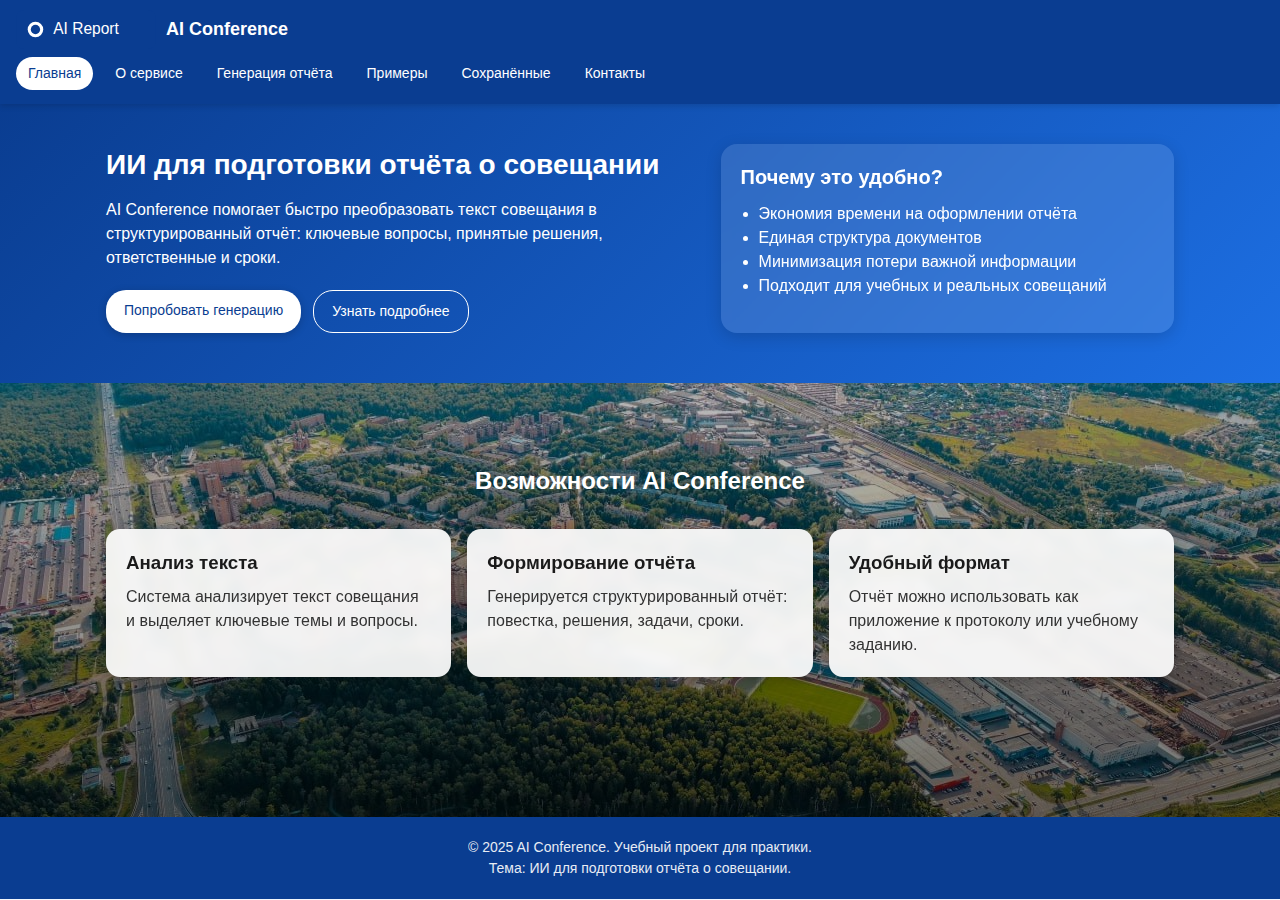
<file: index.html>
<!DOCTYPE html>
<html lang="ru">
<head>
    <meta charset="UTF-8">
    <title>AI Conference – ИИ для подготовки отчёта о совещании</title>
    <link rel="stylesheet" href="style.css">
    <script src="script.js" defer></script>
</head>

<body class="home"> <!-- ВАЖНО: класс home только на главной -->

<header class="header">
    <div class="logo">
        <img src="logo.svg" alt="Логотип AI Conference">
        <span class="logo-text">AI Conference</span>
    </div>
    <nav class="nav">
        <a href="index.html" class="active">Главная</a>
        <a href="about.html">О сервисе</a>
        <a href="generate.html">Генерация отчёта</a>
        <a href="examples.html">Примеры</a>
        <a href="saved.html">Сохранённые</a>
        <a href="contacts.html">Контакты</a>
    </nav>
</header>

<main>

    <section class="hero">
        <div class="container hero-inner">
            <div class="hero-text">
                <h1>ИИ для подготовки отчёта о совещании</h1>
                <p>
                    AI Conference помогает быстро преобразовать текст совещания в структурированный отчёт:
                    ключевые вопросы, принятые решения, ответственные и сроки.
                </p>
                <div class="hero-buttons">
                    <a href="generate.html" class="btn btn-primary">Попробовать генерацию</a>
                    <a href="about.html" class="btn btn-outline">Узнать подробнее</a>
                </div>
            </div>

            <div class="hero-card">
                <h2>Почему это удобно?</h2>
                <ul>
                    <li>Экономия времени на оформлении отчёта</li>
                    <li>Единая структура документов</li>
                    <li>Минимизация потери важной информации</li>
                    <li>Подходит для учебных и реальных совещаний</li>
                </ul>
            </div>
        </div>
    </section>

    <!-- Блок с фото Селятино -->
    <section class="features-bg">
        <div class="container">
            <h2 class="white-title">Возможности AI Conference</h2>
            <div class="grid-3">
                <div class="card dark-card">
                    <h3>Анализ текста</h3>
                    <p>Система анализирует текст совещания и выделяет ключевые темы и вопросы.</p>
                </div>

                <div class="card dark-card">
                    <h3>Формирование отчёта</h3>
                    <p>Генерируется структурированный отчёт: повестка, решения, задачи, сроки.</p>
                </div>

                <div class="card dark-card">
                    <h3>Удобный формат</h3>
                    <p>Отчёт можно использовать как приложение к протоколу или учебному заданию.</p>
                </div>
            </div>
        </div>
    </section>

</main>

<footer class="footer footer-absolute">
    <div class="footer-text">
        © 2025 AI Conference. Учебный проект для практики.<br>
        Тема: ИИ для подготовки отчёта о совещании.
    </div>
</footer>

</body>
</html>
</file>
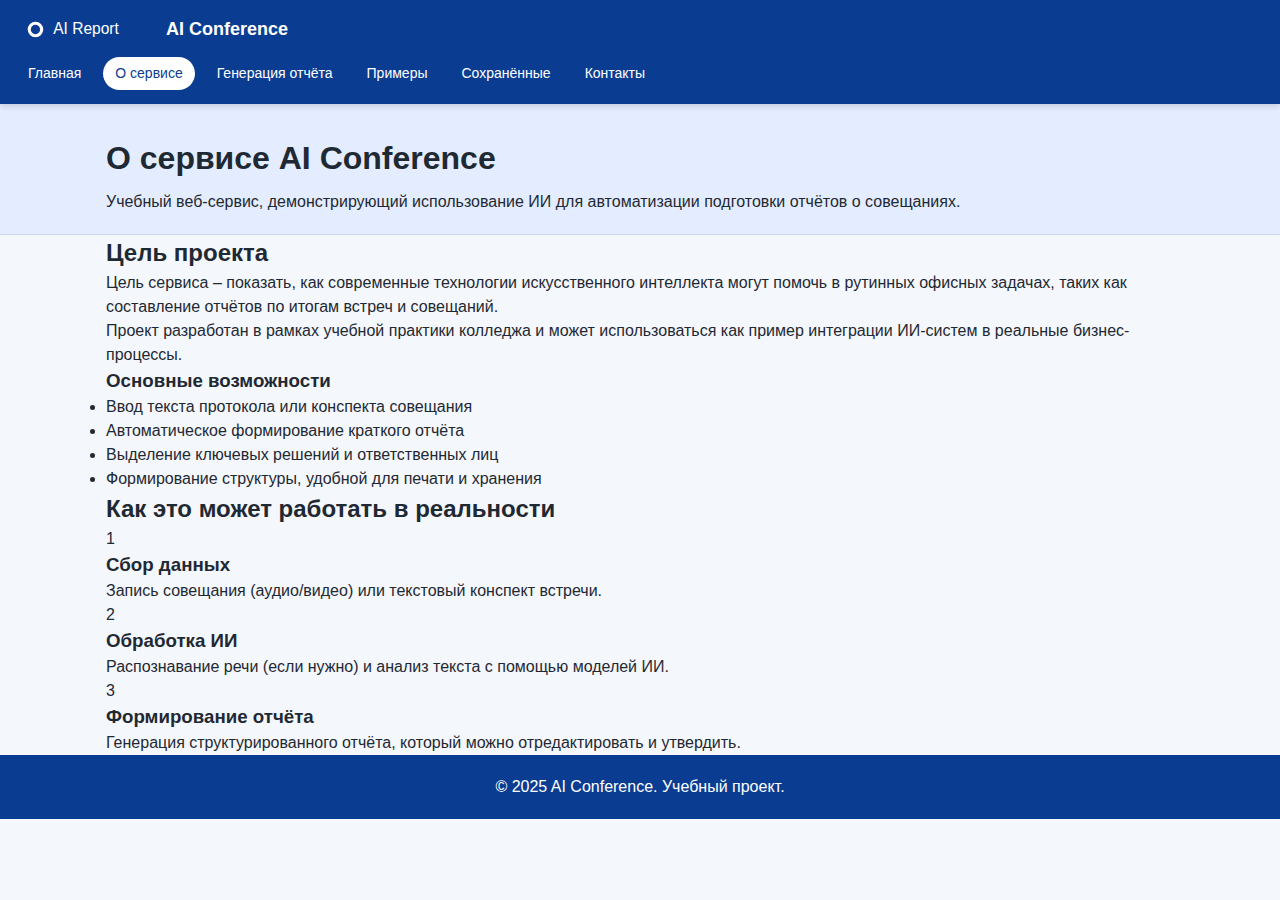
<file: about.html>
<!DOCTYPE html>
<html lang="ru">
<head>
    <meta charset="UTF-8">
    <title>О сервисе – AI Conference</title>
    <link rel="stylesheet" href="style.css">
    <script src="script.js" defer></script>
</head>
<body>

<header class="header">
    <div class="logo">
        <img src="logo.svg" alt="Логотип AI Conference">
        <span class="logo-text">AI Conference</span>
    </div>

    <nav class="nav">
        <a href="index.html">Главная</a>
        <a href="about.html" class="active">О сервисе</a>
        <a href="generate.html">Генерация отчёта</a>
        <a href="examples.html">Примеры</a>
        <a href="saved.html">Сохранённые</a>
        <a href="contacts.html">Контакты</a>
    </nav>
</header>

<main>
    <section class="page-header">
        <div class="container">
            <h1>О сервисе AI Conference</h1>
            <p>Учебный веб-сервис, демонстрирующий использование ИИ для автоматизации подготовки отчётов о совещаниях.</p>
        </div>
    </section>

    <section class="container two-cols">
        <div>
            <h2>Цель проекта</h2>
            <p>
                Цель сервиса – показать, как современные технологии искусственного интеллекта могут помочь 
                в рутинных офисных задачах, таких как составление отчётов по итогам встреч и совещаний.
            </p>
            <p>
                Проект разработан в рамках учебной практики колледжа и может использоваться как пример 
                интеграции ИИ-систем в реальные бизнес-процессы.
            </p>
        </div>

        <div class="info-box">
            <h3>Основные возможности</h3>
            <ul>
                <li>Ввод текста протокола или конспекта совещания</li>
                <li>Автоматическое формирование краткого отчёта</li>
                <li>Выделение ключевых решений и ответственных лиц</li>
                <li>Формирование структуры, удобной для печати и хранения</li>
            </ul>
        </div>
    </section>

    <section class="container">
        <h2>Как это может работать в реальности</h2>

        <div class="steps">
            <div class="step">
                <span class="step-number">1</span>
                <h3>Сбор данных</h3>
                <p>Запись совещания (аудио/видео) или текстовый конспект встречи.</p>
            </div>

            <div class="step">
                <span class="step-number">2</span>
                <h3>Обработка ИИ</h3>
                <p>Распознавание речи (если нужно) и анализ текста с помощью моделей ИИ.</p>
            </div>

            <div class="step">
                <span class="step-number">3</span>
                <h3>Формирование отчёта</h3>
                <p>Генерация структурированного отчёта, который можно отредактировать и утвердить.</p>
            </div>
        </div>
    </section>
</main>

<footer class="footer">
    <div class="container footer-inner">
        <span>© 2025 AI Conference. Учебный проект.</span>
    </div>
</footer>

</body>
</html>
</file>
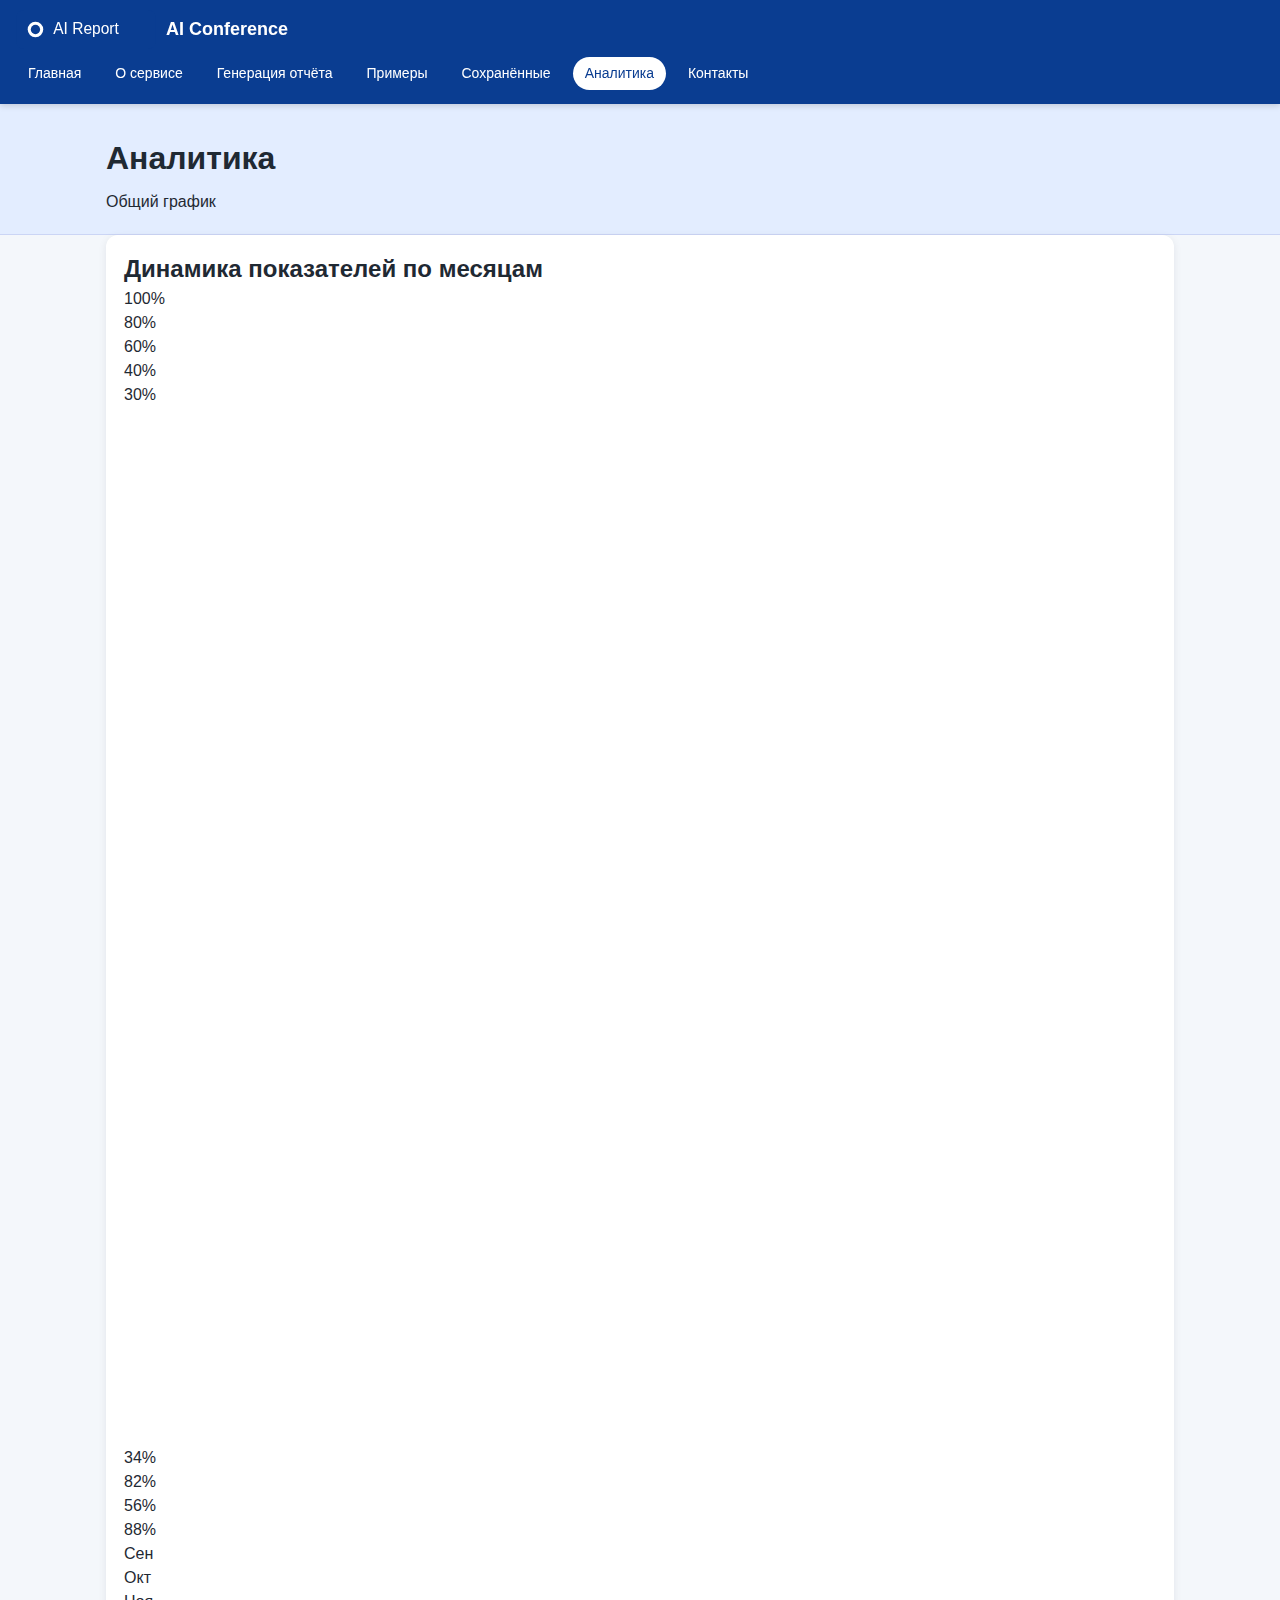
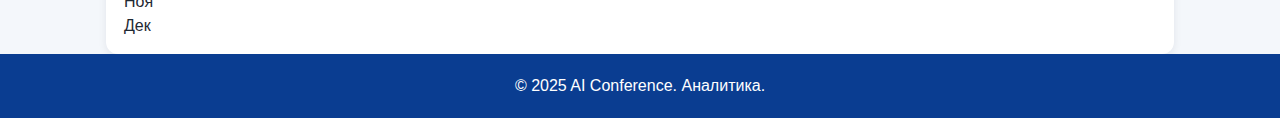
<file: analytics.html>
<!DOCTYPE html>
<html lang="ru">
<head>
    <meta charset="UTF-8">
    <title>Аналитика – AI Conference</title>
    <link rel="stylesheet" href="style.css">
    <script src="script.js" defer></script>
</head>

<body class="analytics">

<header class="header">
    <div class="logo">
        <img src="logo.svg" alt="Логотип AI Conference">
        <span class="logo-text">AI Conference</span>
    </div>

    <nav class="nav">
        <a href="index.html">Главная</a>
        <a href="about.html">О сервисе</a>
        <a href="generate.html">Генерация отчёта</a>
        <a href="examples.html">Примеры</a>
        <a href="saved.html">Сохранённые</a>
        <a href="analytics.html" class="active">Аналитика</a>
        <a href="contacts.html">Контакты</a>
    </nav>
</header>

<main>
    <section class="page-header">
        <div class="container">
            <h1>Аналитика</h1>
            <p>Общий график</p>
        </div>
    </section>

    <section class="container analytics-wrap">
        <div class="card analytics-card">
            <h2 class="analytics-title">Динамика показателей по месяцам</h2>

            <div class="chart">
                <!-- Ось Y слева -->
                <div class="chart-y">
                    <div class="y-label">100%</div>
                    <div class="y-label">80%</div>
                    <div class="y-label">60%</div>
                    <div class="y-label">40%</div>
                    <div class="y-label">30%</div>
                </div>

                <!-- Поле графика -->
                <div class="chart-plot" id="chartPlot">
                    <svg class="chart-line" id="chartLine" viewBox="0 0 100 100" preserveAspectRatio="none">
                        <!-- путь линии добавится через JS -->
                    </svg>

                    <!-- столбики добавятся через JS -->
                </div>
            </div>

            <!-- подписи месяцев -->
            <div class="chart-x" id="chartX"></div>

            <div class="chart-legend">
                <span class="legend-item">
                    <span class="legend-dot bar"></span>
                </span>
            </div>
        </div>
    </section>
</main>

<footer class="footer">
    <div class="container footer-inner">
        <span>© 2025 AI Conference. Аналитика.</span>
    </div>
</footer>

</body>
</html>
</file>
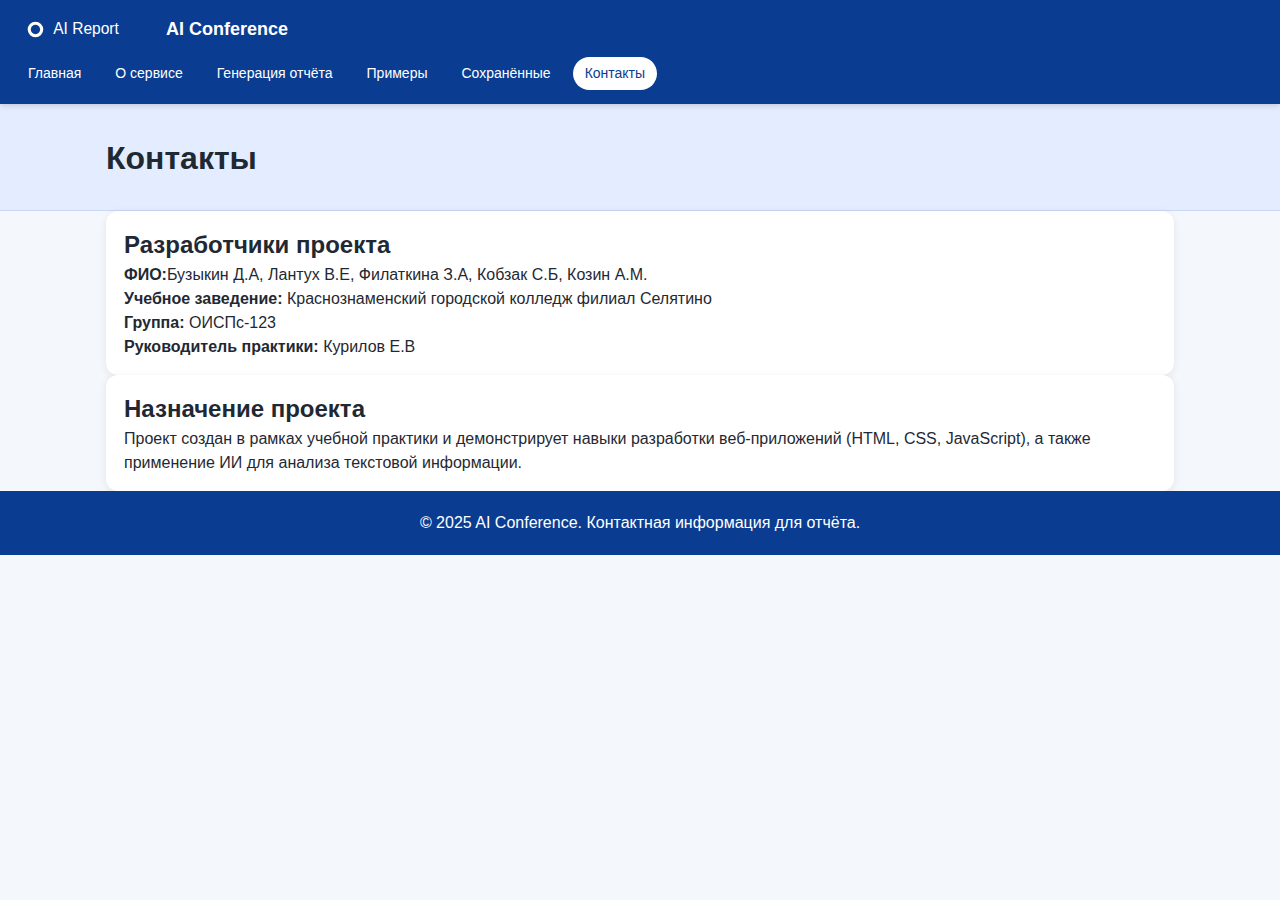
<file: contacts.html>
<!DOCTYPE html>
<html lang="ru">
<head>
    <meta charset="UTF-8">
    <title>Контакты – AI Conference</title>
    <link rel="stylesheet" href="style.css">
    <script src="script.js" defer></script>
</head>
<body>

<header class="header">
    <div class="logo">
        <img src="logo.svg" alt="Логотип AI Conference">
        <span class="logo-text">AI Conference</span>
    </div>

    <nav class="nav">
        <a href="index.html">Главная</a>
        <a href="about.html">О сервисе</a>
        <a href="generate.html">Генерация отчёта</a>
        <a href="examples.html">Примеры</a>
        <a href="saved.html">Сохранённые</a>
        <a href="contacts.html" class="active">Контакты</a>
    </nav>
</header>

<main>
    <section class="page-header">
        <div class="container">
            <h1>Контакты</h1>
            <p></p>
        </div>
    </section>

    <section class="container contacts">

        <div class="card">
            <h2>Разработчики проекта</h2>
            <p><strong>ФИО:</strong>Бузыкин Д.А, Лантух В.Е, Филаткина З.А,  Кобзак С.Б, Козин А.М.</p>
            <p><strong>Учебное заведение:</strong> Краснознаменский городской колледж филиал Селятино </p>
            <p><strong>Группа:</strong> ОИСПс-123 </p>
            <p><strong>Руководитель практики:</strong> Курилов Е.В</p>
        </div>

        <div class="card">
            <h2>Назначение проекта</h2>
            <p>
                Проект создан в рамках учебной практики и демонстрирует навыки разработки веб-приложений 
                (HTML, CSS, JavaScript), а также применение ИИ для анализа текстовой информации.
            </p>
            <p>
                
            </p>
        </div>

    </section>
</main>

<footer class="footer">
    <div class="container footer-inner">
        <span>© 2025 AI Conference. Контактная информация для отчёта.</span>
    </div>
</footer>

</body>
</html>
</file>
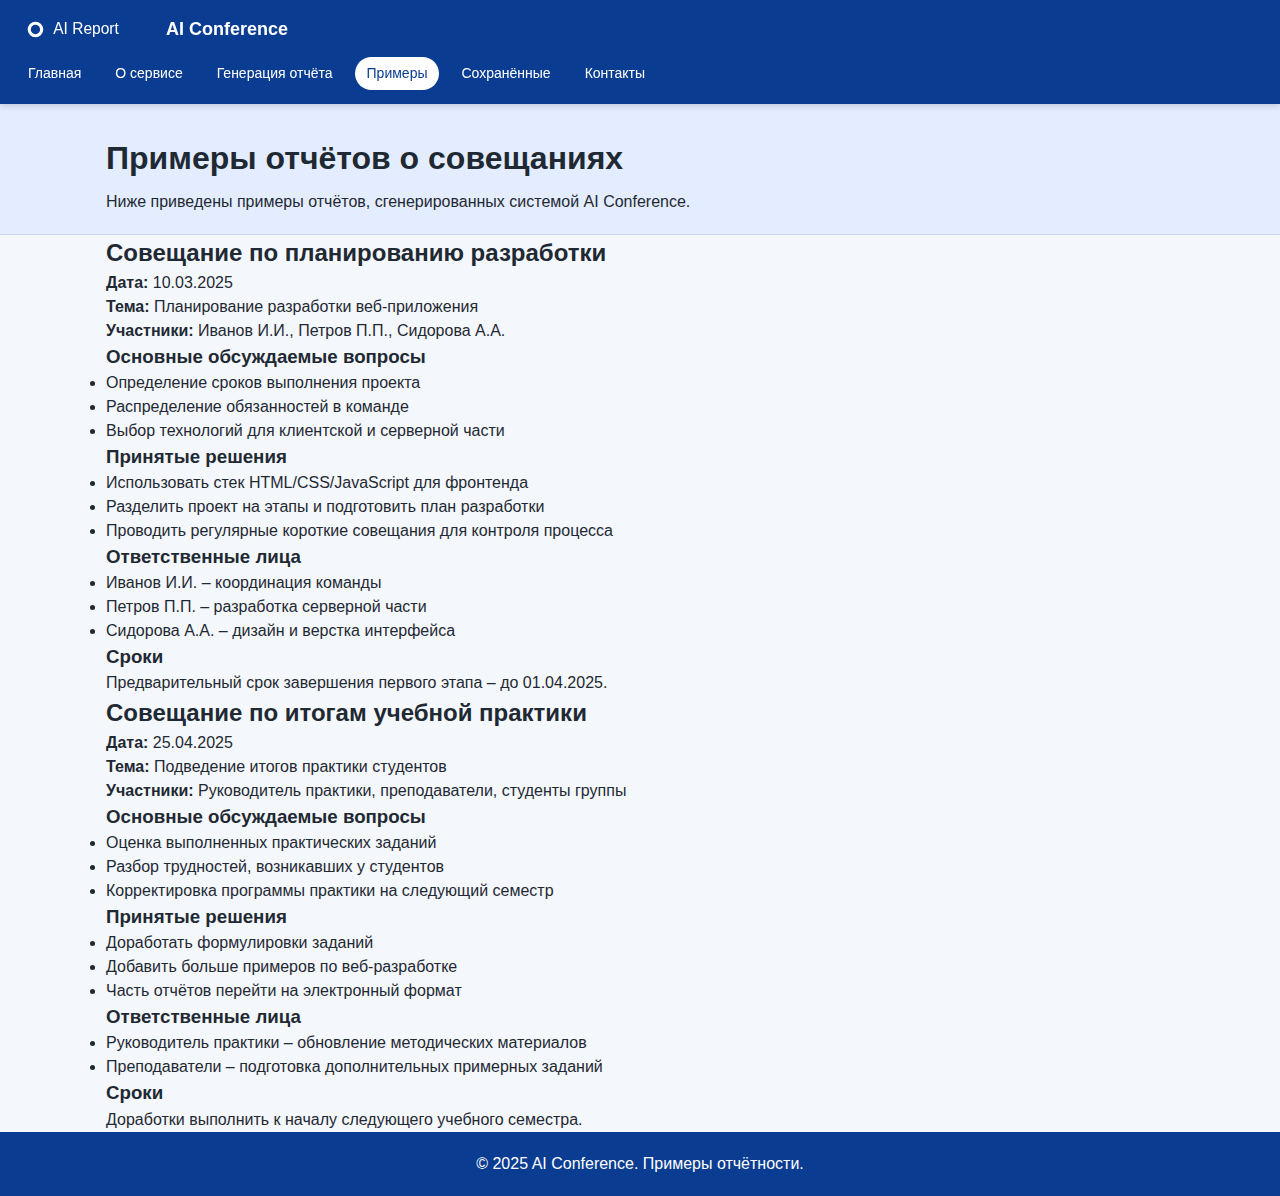
<file: examples.html>
<!DOCTYPE html>
<html lang="ru">
<head>
    <meta charset="UTF-8">
    <title>Примеры отчётов – AI Conference</title>
    <link rel="stylesheet" href="style.css">
    <script src="script.js" defer></script>
</head>
<body>

<header class="header">
    <div class="logo">
        <img src="logo.svg" alt="Логотип AI Conference">
        <span class="logo-text">AI Conference</span>
    </div>

    <nav class="nav">
        <a href="index.html">Главная</a>
        <a href="about.html">О сервисе</a>
        <a href="generate.html">Генерация отчёта</a>
        <a href="examples.html" class="active">Примеры</a>
        <a href="saved.html">Сохранённые</a>
        <a href="contacts.html">Контакты</a>
    </nav>
</header>

<main>
    <section class="page-header">
        <div class="container">
            <h1>Примеры отчётов о совещаниях</h1>
            <p>Ниже приведены примеры отчётов, сгенерированных системой AI Conference.</p>
        </div>
    </section>

    <section class="container examples">

        <!-- Пример 1 -->
        <article class="example-card">
            <h2>Совещание по планированию разработки</h2>
            <p><strong>Дата:</strong> 10.03.2025</p>
            <p><strong>Тема:</strong> Планирование разработки веб-приложения</p>
            <p><strong>Участники:</strong> Иванов И.И., Петров П.П., Сидорова А.А.</p>

            <h3>Основные обсуждаемые вопросы</h3>
            <ul>
                <li>Определение сроков выполнения проекта</li>
                <li>Распределение обязанностей в команде</li>
                <li>Выбор технологий для клиентской и серверной части</li>
            </ul>

            <h3>Принятые решения</h3>
            <ul>
                <li>Использовать стек HTML/CSS/JavaScript для фронтенда</li>
                <li>Разделить проект на этапы и подготовить план разработки</li>
                <li>Проводить регулярные короткие совещания для контроля процесса</li>
            </ul>

            <h3>Ответственные лица</h3>
            <ul>
                <li>Иванов И.И. – координация команды</li>
                <li>Петров П.П. – разработка серверной части</li>
                <li>Сидорова А.А. – дизайн и верстка интерфейса</li>
            </ul>

            <h3>Сроки</h3>
            <p>Предварительный срок завершения первого этапа – до 01.04.2025.</p>
        </article>

        <!-- Пример 2 -->
        <article class="example-card">
            <h2>Совещание по итогам учебной практики</h2>
            <p><strong>Дата:</strong> 25.04.2025</p>
            <p><strong>Тема:</strong> Подведение итогов практики студентов</p>
            <p><strong>Участники:</strong> Руководитель практики, преподаватели, студенты группы</p>

            <h3>Основные обсуждаемые вопросы</h3>
            <ul>
                <li>Оценка выполненных практических заданий</li>
                <li>Разбор трудностей, возникавших у студентов</li>
                <li>Корректировка программы практики на следующий семестр</li>
            </ul>

            <h3>Принятые решения</h3>
            <ul>
                <li>Доработать формулировки заданий</li>
                <li>Добавить больше примеров по веб-разработке</li>
                <li>Часть отчётов перейти на электронный формат</li>
            </ul>

            <h3>Ответственные лица</h3>
            <ul>
                <li>Руководитель практики – обновление методических материалов</li>
                <li>Преподаватели – подготовка дополнительных примерных заданий</li>
            </ul>

            <h3>Сроки</h3>
            <p>Доработки выполнить к началу следующего учебного семестра.</p>
        </article>

    </section>
</main>

<footer class="footer">
    <div class="container footer-inner">
        <span>© 2025 AI Conference. Примеры отчётности.</span>
    </div>
</footer>

</body>
</html>
</file>
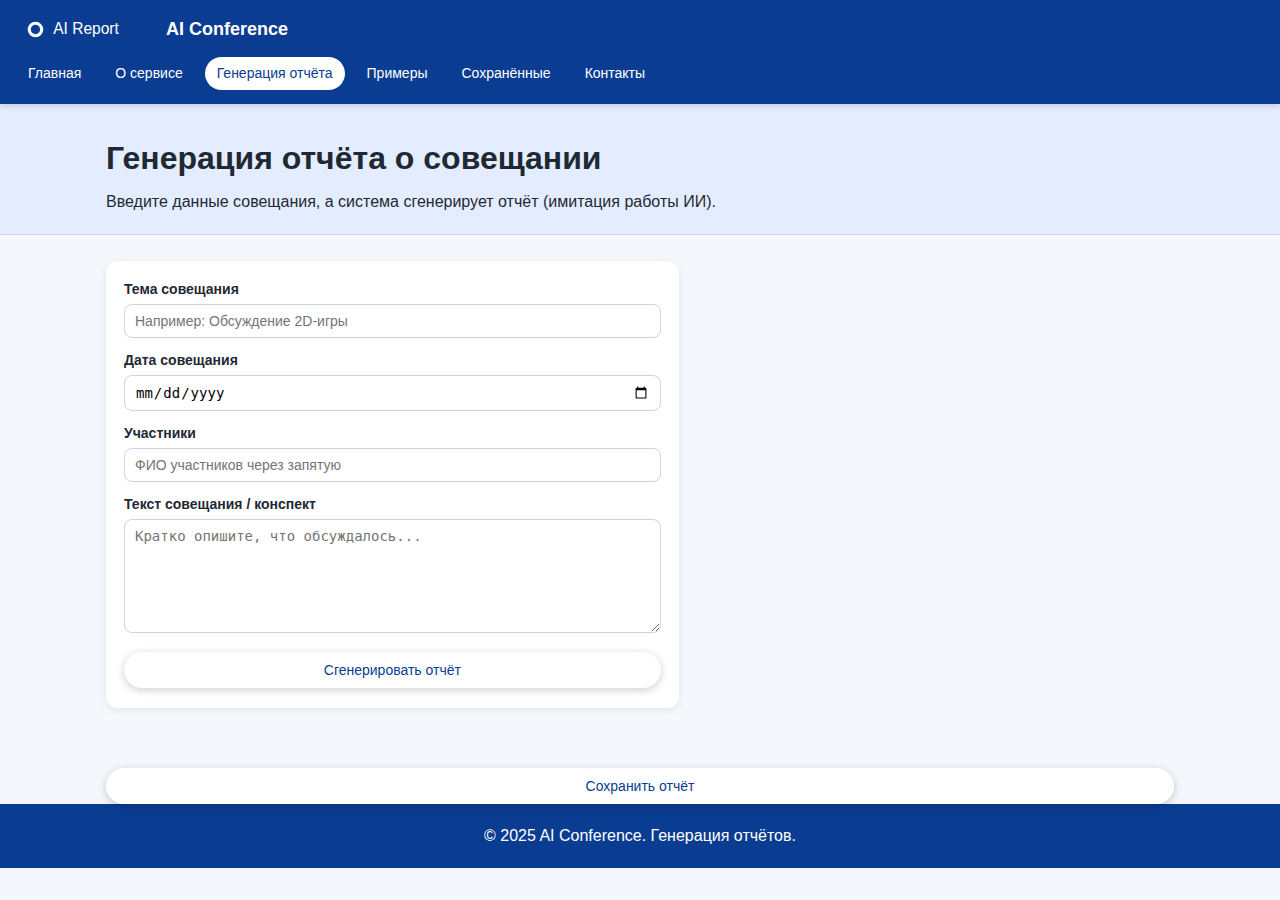
<file: generate.html>
<!DOCTYPE html>
<html lang="ru">
<head>
    <meta charset="UTF-8">
    <title>Генерация отчёта – AI Conference</title>
    <link rel="stylesheet" href="style.css">
    <script src="script.js" defer></script>
</head>
<body>

<header class="header">
    <div class="logo">
        <img src="logo.svg" alt="Логотип AI Conference">
        <span class="logo-text">AI Conference</span>
    </div>
    <nav class="nav">
        <a href="index.html">Главная</a>
        <a href="about.html">О сервисе</a>
        <a href="generate.html" class="active">Генерация отчёта</a>
        <a href="examples.html">Примеры</a>
        <a href="saved.html">Сохранённые</a>
        <a href="contacts.html">Контакты</a>
    </nav>
</header>

<main>
    <section class="page-header">
        <div class="container">
            <h1>Генерация отчёта о совещании</h1>
            <p>Введите данные совещания, а система сгенерирует отчёт (имитация работы ИИ).</p>
        </div>
    </section>

    <section class="container">
        <div class="generator">

            <!-- ФОРМА ГЕНЕРАЦИИ ОТЧЁТА -->
            <form id="generate-form" class="form-card">

                <div class="form-group">
                    <label for="meeting-topic">Тема совещания</label>
                    <input type="text" id="meeting-topic" placeholder="Например: Обсуждение 2D-игры">
                </div>

                <div class="form-group">
                    <label for="meeting-date">Дата совещания</label>
                    <input type="date" id="meeting-date">
                </div>

                <div class="form-group">
                    <label for="participants">Участники</label>
                    <input type="text" id="participants" placeholder="ФИО участников через запятую">
                </div>

                <div class="form-group">
                    <label for="meeting-notes">Текст совещания / конспект</label>
                    <textarea id="meeting-notes" rows="6" placeholder="Кратко опишите, что обсуждалось..."></textarea>
                </div>

                <button type="submit" class="btn btn-primary full-width">
                    Сгенерировать отчёт
                </button>

            </form>

            <!-- Блок, куда появится отчёт -->
            <div id="reportResult" class="report-card hidden"></div>

        </div>

        <!-- Кнопка сохранения отчёта -->
        <button id="saveReportBtn" class="btn btn-primary full-width hidden" style="margin-top: 20px;">
            Сохранить отчёт
        </button>

    </section>
</main>

<footer class="footer">
    <div class="container footer-inner">
        <span>© 2025 AI Conference. Генерация отчётов.</span>
    </div>
</footer>

</body>
</html>
</file>
<file: style.css>
* {
    box-sizing: border-box;
    margin: 0;
    padding: 0;
}

body {
    font-family: Arial, sans-serif;
    background: #f4f7fb;
    color: #1f2933;
    line-height: 1.5;
}

img {
    max-width: 100%;
    display: block;
}

a {
    text-decoration: none;
    color: inherit;
}

.container {
    max-width: 1100px;
    margin: 0 auto;
    padding: 0 16px;
}

/* Header */

.header {
    background: #0A3D91;
    color: #ffffff;
    padding: 10px 0;
    box-shadow: 0 2px 6px rgba(0, 0, 0, 0.15);
    position: sticky;
    top: 0;
    z-index: 10;
}

.header .logo {
    display: flex;
    align-items: center;
    gap: 10px;
    padding: 0 16px;
}

.logo img {
    width: 140px;
    height: auto;
}

.logo-text {
    font-weight: bold;
    font-size: 18px;
}

.nav {
    display: flex;
    flex-wrap: wrap;
    gap: 10px;
    padding: 8px 16px 4px;
}

.nav a {
    padding: 6px 12px;
    border-radius: 20px;
    font-size: 14px;
    transition: background 0.2s, color 0.2s;
}

.nav a:hover {
    background: rgba(255, 255, 255, 0.2);
}

.nav a.active {
    background: #ffffff;
    color: #0A3D91;
}

/* Hero section */

.hero {
    background: linear-gradient(135deg, #0A3D91, #1d6fe3);
    color: #ffffff;
    padding: 40px 0 50px;
}

.hero-inner {
    display: flex;
    flex-wrap: wrap;
    gap: 24px;
    align-items: stretch;
}

.hero-text {
    flex: 2;
    min-width: 260px;
}

.hero-text h1 {
    font-size: 28px;
    margin-bottom: 12px;
}

.hero-text p {
    font-size: 16px;
    max-width: 520px;
}

.hero-buttons {
    margin-top: 20px;
    display: flex;
    gap: 12px;
    flex-wrap: wrap;
}

.hero-card {
    flex: 1.4;
    min-width: 260px;
    background: rgba(255, 255, 255, 0.12);
    border-radius: 16px;
    padding: 18px 20px;
    backdrop-filter: blur(4px);
    box-shadow: 0 4px 16px rgba(0, 0, 0, 0.15);
}

.hero-card h2 {
    margin-bottom: 10px;
    font-size: 20px;
}

.hero-card ul {
    margin-left: 18px;
    margin-top: 8px;
}

/* Buttons */

.btn {
    display: inline-block;
    padding: 10px 18px;
    border-radius: 20px;
    font-size: 14px;
    cursor: pointer;
    border: none;
    text-align: center;
    transition: transform 0.1s, box-shadow 0.1s, background 0.2s, color 0.2s;
}

.btn-primary {
    background: #ffffff;
    color: #0A3D91;
    box-shadow: 0 2px 8px rgba(0, 0, 0, 0.2);
}

.btn-primary:hover {
    transform: translateY(-1px);
    box-shadow: 0 4px 12px rgba(0, 0, 0, 0.25);
}

.btn-outline {
    border: 1px solid #ffffff;
    color: #ffffff;
    background: transparent;
}

.btn-outline:hover {
    background: rgba(255, 255, 255, 0.15);
}

.btn.full-width {
    width: 100%;
}

/* Sections */

.features {
    padding: 40px 0 50px;
}

.features h2 {
    text-align: center;
    margin-bottom: 24px;
}

.grid-3 {
    display: grid;
    grid-template-columns: repeat(auto-fit, minmax(230px, 1fr));
    gap: 16px;
}

.card {
    background: #ffffff;
    border-radius: 12px;
    padding: 16px 18px;
    box-shadow: 0 2px 8px rgba(15, 23, 42, 0.08);
}

.card h3 {
    margin-bottom: 8px;
}

/* Page header */

.page-header {
    padding: 30px 0 20px;
    background: #e3edff;
    border-bottom: 1px solid #cbd5f5;
}

.page-header h1 {
    margin-bottom: 8px;
}

/* Generator */

.generator {
    display: grid;
    grid-template-columns: minmax(0, 1.2fr) minmax(0, 1fr);
    gap: 18px;
    padding: 26px 0 40px;
}

.form-card {
    background: #ffffff;
    border-radius: 12px;
    padding: 18px 18px 20px;
    box-shadow: 0 2px 8px rgba(15, 23, 42, 0.08);
}

.form-group {
    margin-bottom: 12px;
}

.form-group label {
    display: block;
    margin-bottom: 4px;
    font-weight: 600;
    font-size: 14px;
}

.form-group input,
.form-group textarea {
    width: 100%;
    padding: 8px 10px;
    border-radius: 8px;
    border: 1px solid #cbd5e1;
    font-size: 14px;
    resize: vertical;
    outline: none;
    transition: border 0.15s, box-shadow 0.15s;
}

.form-group input:focus,
.form-group textarea:focus {
    border-color: #0A3D91;
    box-shadow: 0 0 0 2px rgba(10, 61, 145, 0.15);
}

/* ============================= */
/* 🔥 НОВЫЙ БЛОК: ФОН СЕЛЯТИНО НА ГЛАВНОЙ */
/* ============================= */

body.home .features-bg {
    position: relative;
    width: 100%;
    padding: 80px 0 140px;

    background:
        linear-gradient(to top, rgba(0,0,0,0.55), rgba(0,0,0,0.25)),
        url("selyatino.jpg") center/cover no-repeat;

    color: white;
}

.white-title {
    text-align: center;
    color: #fff !important;
    margin-bottom: 30px;
}

.dark-card {
    background: rgba(255, 255, 255, 0.92);
    border-radius: 14px;
    padding: 20px;
    box-shadow: 0 4px 14px rgba(0,0,0,0.25);
    backdrop-filter: blur(5px);
}

.dark-card h3 {
    color: #1a1a1a;
}

.dark-card p {
    color: #333;
}

/* Footer */

.footer {
    background: #0A3D91;
    color: #ffffff;
    padding: 20px 0;
    text-align: center;
}

.footer-absolute {
    background: #0A3D91;
    margin-top: 0;
}

.footer-text {
    opacity: 0.9;
    font-size: 14px;
}

/* Responsive */

@media (max-width: 768px) {
    .hero-inner {
        flex-direction: column;
    }

    .generator {
        grid-template-columns: 1fr;
    }

    .header {
        position: static;
    }

    .dark-card {
        padding: 15px;
    }
}
</file>
